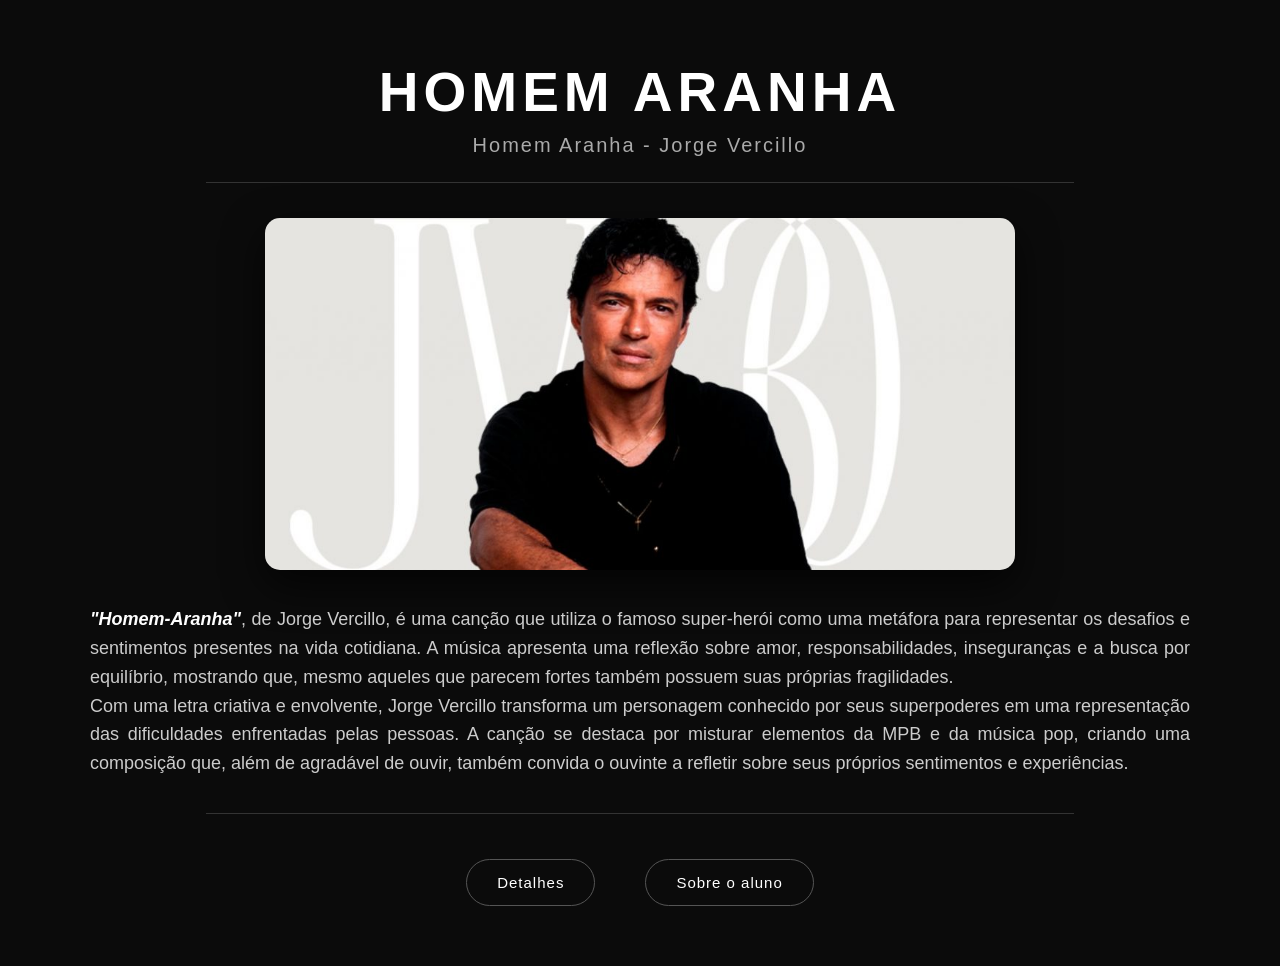
<file: index.html>
<!DOCTYPE html>
<html lang="en">
<head>
    <meta charset="UTF-8">
    <meta name="viewport" content="width=device-width, initial-scale=1.0">
    <title>Música - Homem Aranha</title>
    <link rel="stylesheet" href="./css/index.css">

</head>
<body>
    <h1 class="title">Homem Aranha</h1>
    <h3 class="subtitle">Homem Aranha - Jorge Vercillo</h3>
    <hr class="line">
    <img class="image" src="./imagem/Jorge-Vercillo2.png" alt="Retrato de Jorge Vercillo usando uma camisa preta e um colar, sentado e olhando para a câmera, com letras grandes em branco ao fundo.">
    <p class="description"><strong><em>"Homem-Aranha"</em></strong>, de Jorge Vercillo, é uma canção que utiliza o famoso super-herói como uma metáfora para representar os desafios e sentimentos presentes na vida cotidiana. A música apresenta uma reflexão sobre amor, responsabilidades,
         inseguranças e a busca por equilíbrio, mostrando que, mesmo aqueles que parecem fortes também possuem suas próprias fragilidades. <br>
        Com uma letra criativa e envolvente, Jorge Vercillo transforma um personagem conhecido por seus superpoderes em uma representação das dificuldades enfrentadas pelas pessoas. A canção se destaca por misturar elementos da MPB e da música pop, criando uma composição que, além de agradável de ouvir, também convida o ouvinte a refletir sobre seus próprios sentimentos e experiências.
    </p>
    <hr class="line">    
    <div class="buttons">
        <a href="detalhe.html" class="button" target="_blank">Detalhes</a>  
        <a href="sobre.html" class="button" target="_blank">Sobre o aluno</a>
    </div>

</body>
</html>
</file>
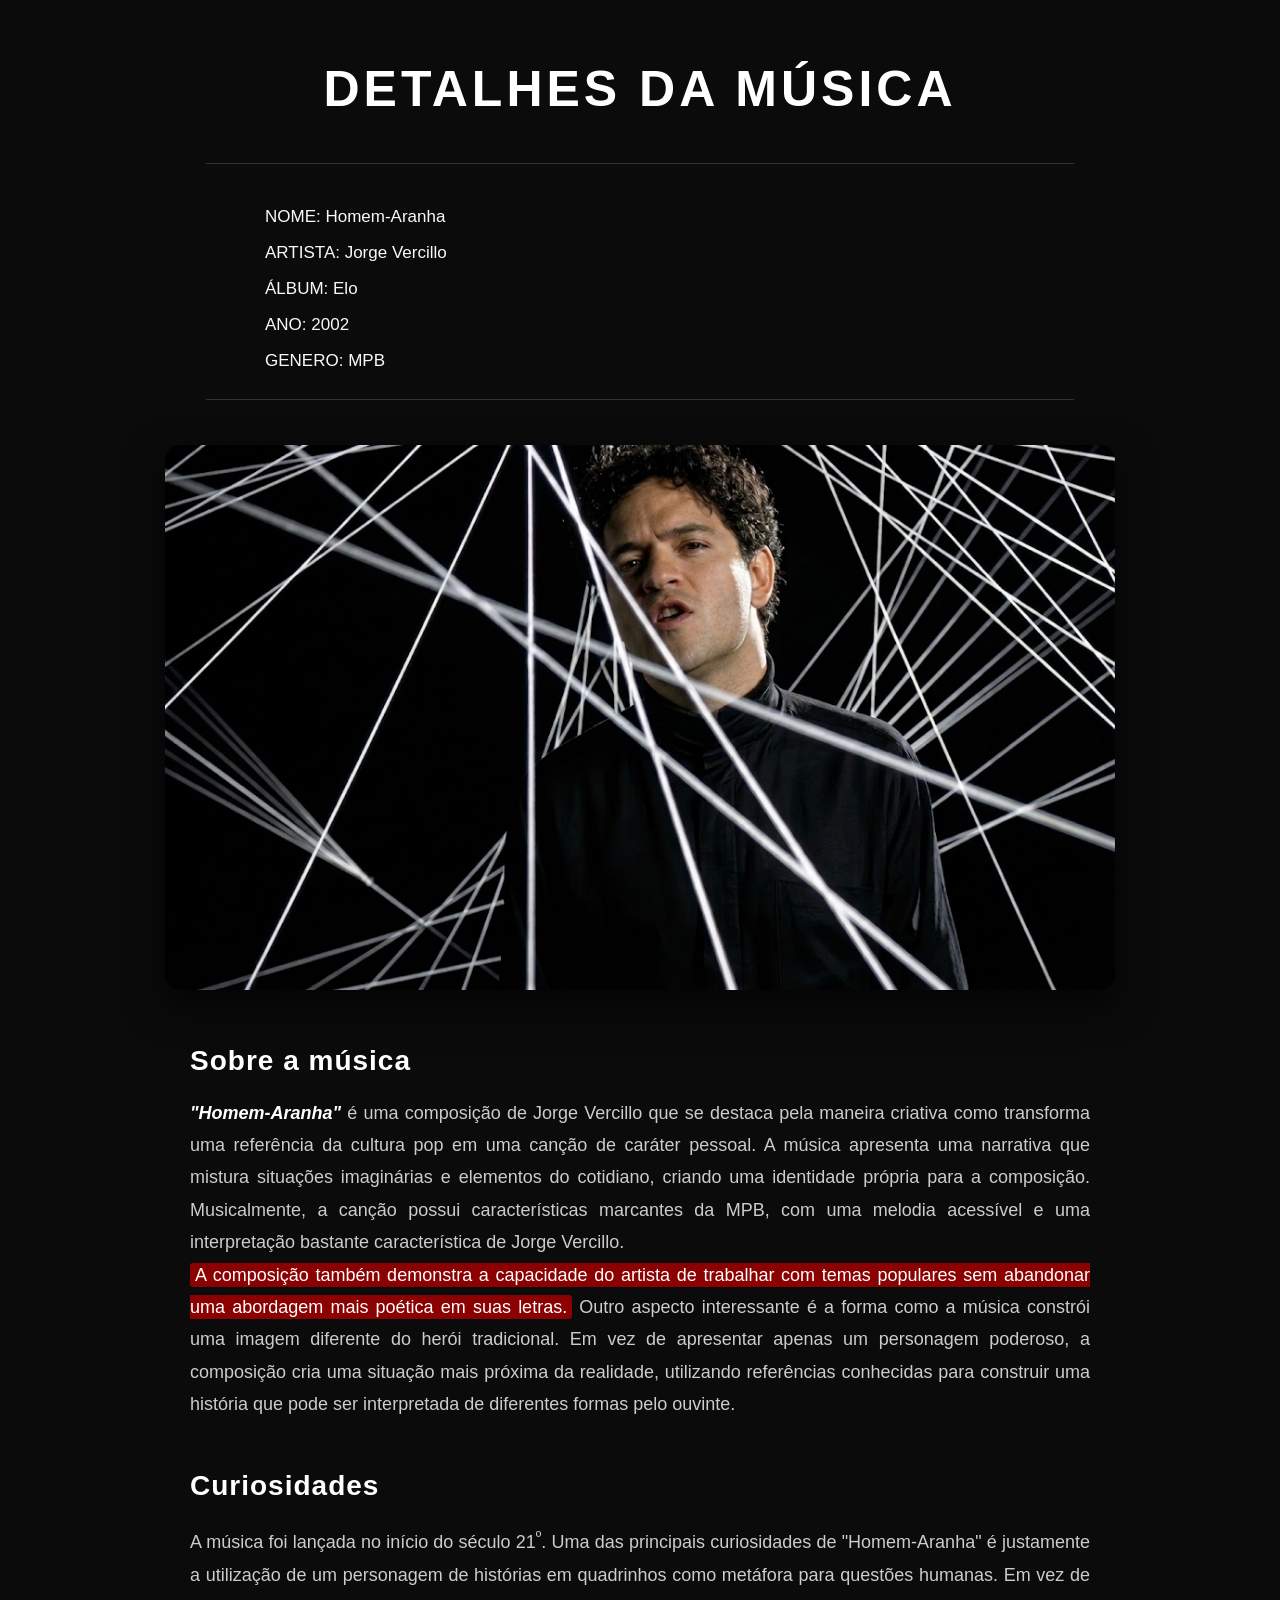
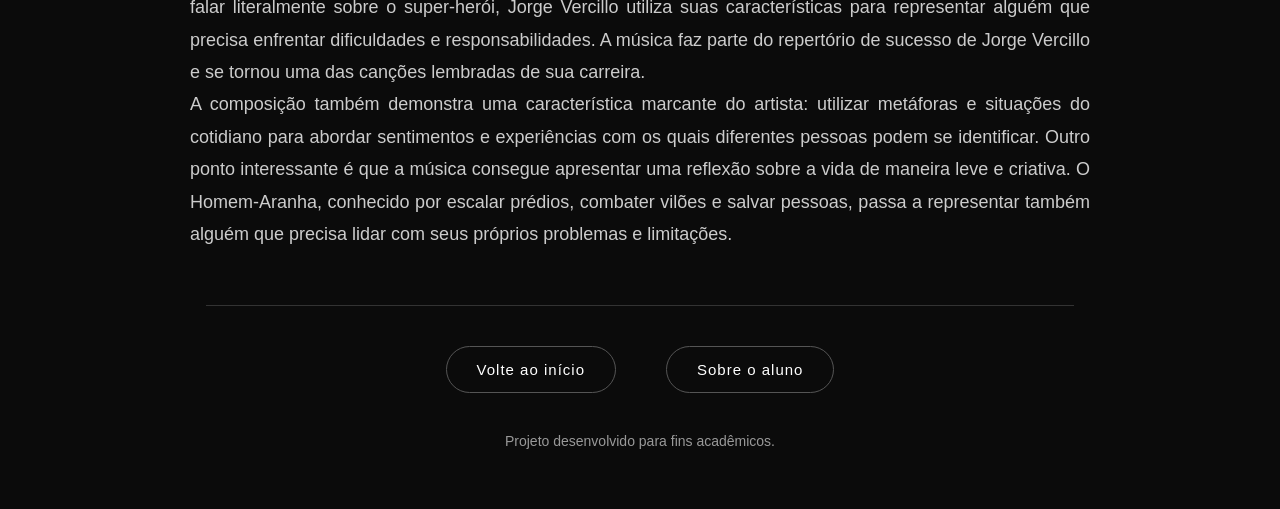
<file: detalhe.html>
<!DOCTYPE html>
<html lang="en">
<head>
    <meta charset="UTF-8">
    <meta name="viewport" content="width=device-width, initial-scale=1.0">
    <title>Detalhes</title>
    <link rel="stylesheet" href="./css/detalhe.css">

</head>

<body>

    <h1>Detalhes da música</h1>

    <hr>

    <h4>NOME: Homem-Aranha</h4>
    <h4>ARTISTA: Jorge Vercillo</h4>
    <h4>ÁLBUM: Elo</h4>
    <h4>ANO: 2002</h4>
    <h4>GENERO: MPB</h4>

    <hr>

    <img src="./imagem/Jorge-Vercillo3.png" alt="Jorge Vercillo, cantor e compositor brasileiro, posando para uma fotografia.">

    <h2>Sobre a música</h2>
    <p><strong><em>"Homem-Aranha"</em></strong> é uma composição de Jorge Vercillo que se destaca pela maneira criativa como transforma uma referência da cultura pop em uma canção de caráter pessoal. A música apresenta uma narrativa que mistura situações imaginárias e elementos do cotidiano, criando uma identidade própria para a composição. 
        Musicalmente, a canção possui características marcantes da MPB, com uma melodia acessível e uma interpretação bastante característica de Jorge Vercillo.
        <br> <mark>A composição também demonstra a capacidade do artista de trabalhar com temas populares sem abandonar uma abordagem mais poética em suas letras.</mark>
        Outro aspecto interessante é a forma como a música constrói uma imagem diferente do herói tradicional. Em vez de apresentar apenas um personagem poderoso, a composição cria uma situação mais próxima da realidade, utilizando referências conhecidas para construir uma história que pode ser interpretada de diferentes formas pelo ouvinte. 
    </p>

    <h2>Curiosidades</h2>
    <p>
        A música foi lançada no início do século 21<sup>º</sup>. Uma das principais curiosidades de "Homem-Aranha" é justamente a utilização de um personagem de histórias em quadrinhos como metáfora para questões humanas. Em vez de falar literalmente sobre o super-herói, Jorge Vercillo utiliza suas características para representar alguém que precisa enfrentar dificuldades e responsabilidades.
        A música faz parte do repertório de sucesso de Jorge Vercillo e se tornou uma das canções lembradas de sua carreira.
        <br> A composição também demonstra uma característica marcante do artista: utilizar metáforas e situações do cotidiano para abordar sentimentos e experiências com os quais diferentes pessoas podem se identificar.
        Outro ponto interessante é que a música consegue apresentar uma reflexão sobre a vida de maneira leve e criativa. O Homem-Aranha, conhecido por escalar prédios, combater vilões e salvar pessoas, passa a representar também alguém que precisa lidar com seus próprios problemas e limitações.
    </p>

    <hr>
    
    <div class="buttons">
        <button class="button-a"> <a href="index.html" target="_blank">Volte ao início</a> </button>
        <button class="button-a"> <a href="sobre.html" target="_blank">Sobre o aluno</a> </button>
    </div>

    <small class="footer-text">
        Projeto desenvolvido para fins acadêmicos.
    </small>

</body>
</html>
</file>
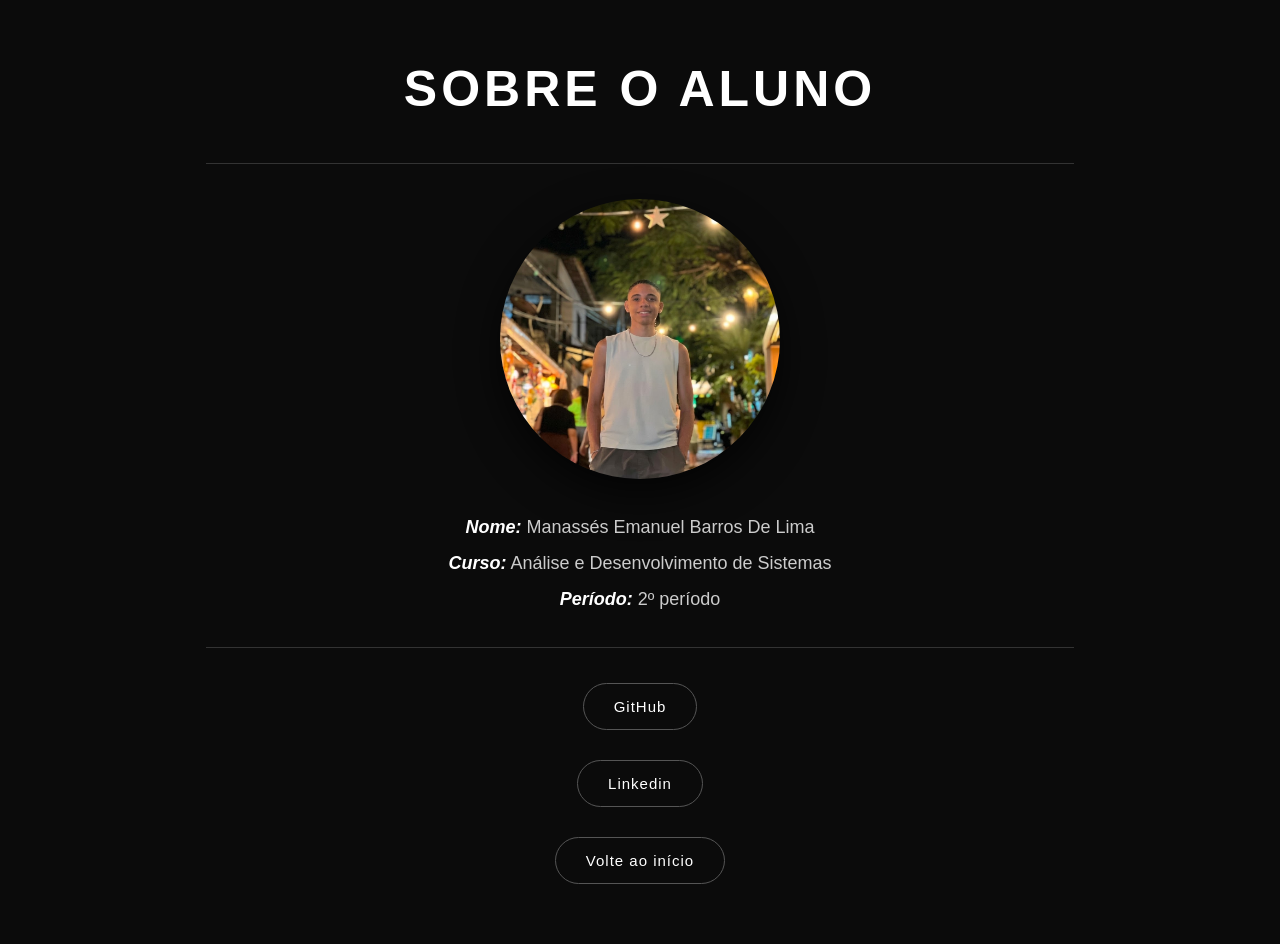
<file: sobre.html>
<!DOCTYPE html>
<html lang="en">
<head>
    <meta charset="UTF-8">
    <meta name="viewport" content="width=device-width, initial-scale=1.0">
    <title>Sobre o aluno</title>

    <link rel="stylesheet" href="./css/sobre.css">

</head>
<body>

    <h1>Sobre o aluno</h1>
    <hr>
    <img class="image-aluno" src="./imagem/aluno.png" alt="Foto do aluno">
    <p class="info-aluno">
        <strong><em>Nome:</em></strong> Manassés Emanuel Barros De Lima<br>
        <strong><em>Curso:</em></strong> Análise e Desenvolvimento de Sistemas<br>
        <strong><em>Período:</em></strong> 2º período
    </p>
    <hr>
    <a class="button-b" href="https://github.com/ManassesEmanuel" target="_blank">GitHub</a>
    <a class="button-b" href="https://www.linkedin.com/in/manassés-emanuel-8b633a312/" target="_blank">Linkedin</a>
    <button class="button-a">
         <a href="index.html" target="_blank">Volte ao início</a> 
    </button>


</body>
</html>
</file>
<file: css/index.css>
* {
    margin: 0;
    padding: 0;
    box-sizing: border-box;
}

body {
    min-height: 100vh;
    background: #0b0b0b;
    color: #ffffff;
    font-family: Arial, Helvetica, sans-serif;
    display: flex;
    flex-direction: column;
    align-items: center;
    padding: 60px 20px;
}

.title {
    font-size: 55px;
    font-weight: 700;
    letter-spacing: 5px;
    text-transform: uppercase;
    text-align: center;

    margin-bottom: 10px;
}

.subtitle {
    font-size: 20px;
    font-weight: 300;
    color: #aaaaaa;
    letter-spacing: 2px;
    text-align: center;

    margin-bottom: 25px;
}

/* LINHAS */
.line {
    width: 70%;
    border: none;
    border-top: 1px solid #333333;
    margin-bottom: 35px;
}

.image {
    width: 750px;
    max-width: 90%;
    border-radius: 15px;
    display: block;
    margin-bottom: 35px;
    box-shadow: 0 15px 40px rgba(0, 0, 0, 0.7);
}

/* DESCRIÇÃO TAG P*/
.description {
    max-width: 1100px;
    font-size: 18px;
    line-height: 1.6;
    color: #cccccc;
    text-align: justify;
    margin-bottom: 35px;
}

/* SÓ NEGRITO DA TAG P*/
.description strong {
    color: #ffffff;
}

.buttons {
    display: flex;
    justify-content: center;
    gap: 50px;
    margin-top: 10px;
}

/* AQUI TBM TEM UMA PARTE DOS EFEITOS DOS BUTÃO (TRANSITION) */
.button {
    display: inline-block;
    padding: 14px 30px;
    border: 1px solid #555555;
    border-radius: 30px;
    color: #ffffff;
    text-decoration: none;
    font-size: 15px;
    letter-spacing: 1px;
    transition: 0.3s;
}

/* EFEITO DOS BUTÃO */
.button:hover {
    background: #ffffff;
    color: #000000;
    border-color: #ffffff;
    transform: translateY(-3px);
}

/* COISA PRA CELULAR NÂO NECESSARIO, MAS PEDI AJUDA AO CHAT GPT E FIZ POR CURIOSIDADE E DEIXEI AQ SÓ PRA SALVAR,
 PEÇO QUE NÃO USE CONTRA MIM TO APRENDENDO AINDA E EXISTE UM MUNDO ONDE EU NÃO LEMBRO OQUE CADA LINHA ABAIXO FAZ. */
@media (max-width: 600px) {

    body {
        padding: 40px 15px;
    }

    .title {
        font-size: 38px;
        letter-spacing: 3px;
    }

    .subtitle {
        font-size: 17px;
    }

    .description {
        font-size: 16px;
        text-align: left;
    }

    .buttons {
        flex-direction: column;
        width: 90%;
    }

    .button {
        text-align: center;
    }
}
</file>
<file: css/detalhe.css>
* {
    margin: 0;
    padding: 0;
    box-sizing: border-box;
}

body {
    min-height: 100vh;
    background-color: #0b0b0b;
    color: #ffffff;
    font-family: Arial, Helvetica, sans-serif;
    display: flex;
    flex-direction: column;
    align-items: center;
    padding: 60px 20px;
}


h1 {
    font-size: 50px;
    letter-spacing: 4px;
    text-transform: uppercase;
    text-align: center;
    margin-bottom: 25px;
}

/* LINHAS */
hr {
    width: 70%;
    border: none;
    border-top: 1px solid #333333;
    margin: 20px 0 35px;
}


h4 {
    font-size: 17px;
    font-weight: normal;
    color: #faf8f8;
    width: 750px;
    max-width: 90%;
    margin: 8px 0;
}

h4::first-letter {
    color: #faf9f9;
}


img {
    width: 950px;
    max-width: 90%;
    height: auto;
    display: block;
    margin: 10px 0 40px;
    border-radius: 15px;
    box-shadow: 0 15px 40px rgba(0, 0, 0, 0.7);
}


h2 {
    width: 800px;
    max-width: 90%;
    font-size: 28px;
    letter-spacing: 1px;
    margin: 15px 0 20px;
    margin-right: 100px;
}

/* TEXTOS TAG P */
p {
    max-width: 900px;
    font-size: 18px;
    line-height: 1.8;
    color: #cccccc;
    text-align: justify;
    margin-bottom: 35px;
}

/* NEGRITO DA TAG P */
p strong {
    color: #ffffff;
}

mark {
    background-color: #8b0000;
    color: #ffffff;
    padding: 2px 5px;
    border-radius: 3px;
}

/* ÁREA DOS BOTÕES */
.buttons {
    display: flex;
    justify-content: center;
    gap: 50px;
    margin-top: 5px;
}

/* BOTÕES */
.button-a {
    background: transparent;
    border: 1px solid #555555;
    border-radius: 30px;
    padding: 0;
    transition: 0.3s;
}

/* LINKS DENTRO DOS BOTÕES */
.button-a a {
    display: block;
    padding: 14px 30px;
    color: #ffffff;
    text-decoration: none;
    font-size: 15px;
    letter-spacing: 1px;
}

/* EFEITO DO MOUSE */
.button-a:hover {
    background-color: #ffffff;
    border-color: #ffffff;
    transform: translateY(-3px);
}

.button-a:hover a {
    color: #000000;
}

small.footer-text {
    margin-top: 40px;
    text-align: center;
    color: #999999;
    font-size: 14px;
}

/* CELULAR */
@media (max-width: 600px) {

    body {
        padding: 40px 15px;
    }

    h1 {
        font-size: 36px;
        letter-spacing: 3px;
    }

    h4 {
        font-size: 15px;
    }

    h2 {
        font-size: 24px;
    }

    p {
        font-size: 16px;
        text-align: left;
    }

    .buttons {
        flex-direction: column;

        width: 90%;
    }

    .button-a {
        width: 100%;
    }

    .button-a a {
        text-align: center;
    }
}
</file>
<file: css/sobre.css>
* {
    margin: 0;
    padding: 0;
    box-sizing: border-box;
}

body {
    min-height: 100vh;

    background-color: #0b0b0b;
    color: #ffffff;
    font-family: Arial, Helvetica, sans-serif;
    display: flex;
    flex-direction: column;
    align-items: center;
    padding: 60px 20px;
}

h1 {
    font-size: 50px;
    letter-spacing: 4px;
    text-transform: uppercase;
    text-align: center;
    margin-bottom: 25px;
}

hr {
    width: 70%;
    border: none;
    border-top: 1px solid #333333;
    margin: 20px 0 35px;
}

.image-aluno {
    width: 280px;
    height: 280px;
    object-fit: cover;
    border-radius: 50%;
    display: block;
    margin-bottom: 30px;
    box-shadow: 0 15px 40px rgba(0, 0, 0, 0.7);
    transition: 0.3s;
}

.image-aluno:hover {
    transform: scale(1.03);
}

.info-aluno {
    font-size: 18px;
    line-height: 2;
    color: #cccccc;
    text-align: center;
    margin-bottom: 10px;
}

.info-aluno strong {
    color: #ffffff;
}

.button-b {
    display: inline-block;
    padding: 14px 30px;
    margin: 0 8px 30px;
    border: 1px solid #555555;
    border-radius: 30px;
    color: #ffffff;
    text-decoration: none;
    font-size: 15px;
    letter-spacing: 1px;
    transition: 0.3s;
}

.button-b:hover {
    background-color: #ffffff;
    color: #000000;
    border-color: #ffffff;
    transform: translateY(-3px);
}

.button-a {
    background: transparent;
    border: 1px solid #555555;
    border-radius: 30px;
    padding: 0;
    transition: 0.3s;
}

.button-a a {
    display: block;
    padding: 14px 30px;
    color: #ffffff;
    text-decoration: none;
    font-size: 15px;
    letter-spacing: 1px;
}

/* Efeito */
.button-a:hover {
    background-color: #ffffff;
    border-color: #ffffff;
    transform: translateY(-3px);
}

.button-a:hover a {
    color: #000000;
}

/* 
   CELULAR NÃO NECESSÁRIO
 */
@media (max-width: 600px) {

    body {
        padding: 40px 15px;
    }

    h1 {
        font-size: 36px;

        letter-spacing: 3px;
    }

    .image-aluno {
        width: 220px;
        height: 220px;
    }

    .info-aluno {
        font-size: 16px;
    }

    .button-b {
        margin-bottom: 15px;
    }

    .button-a {
        margin-top: 10px;
    }
}
</file>
